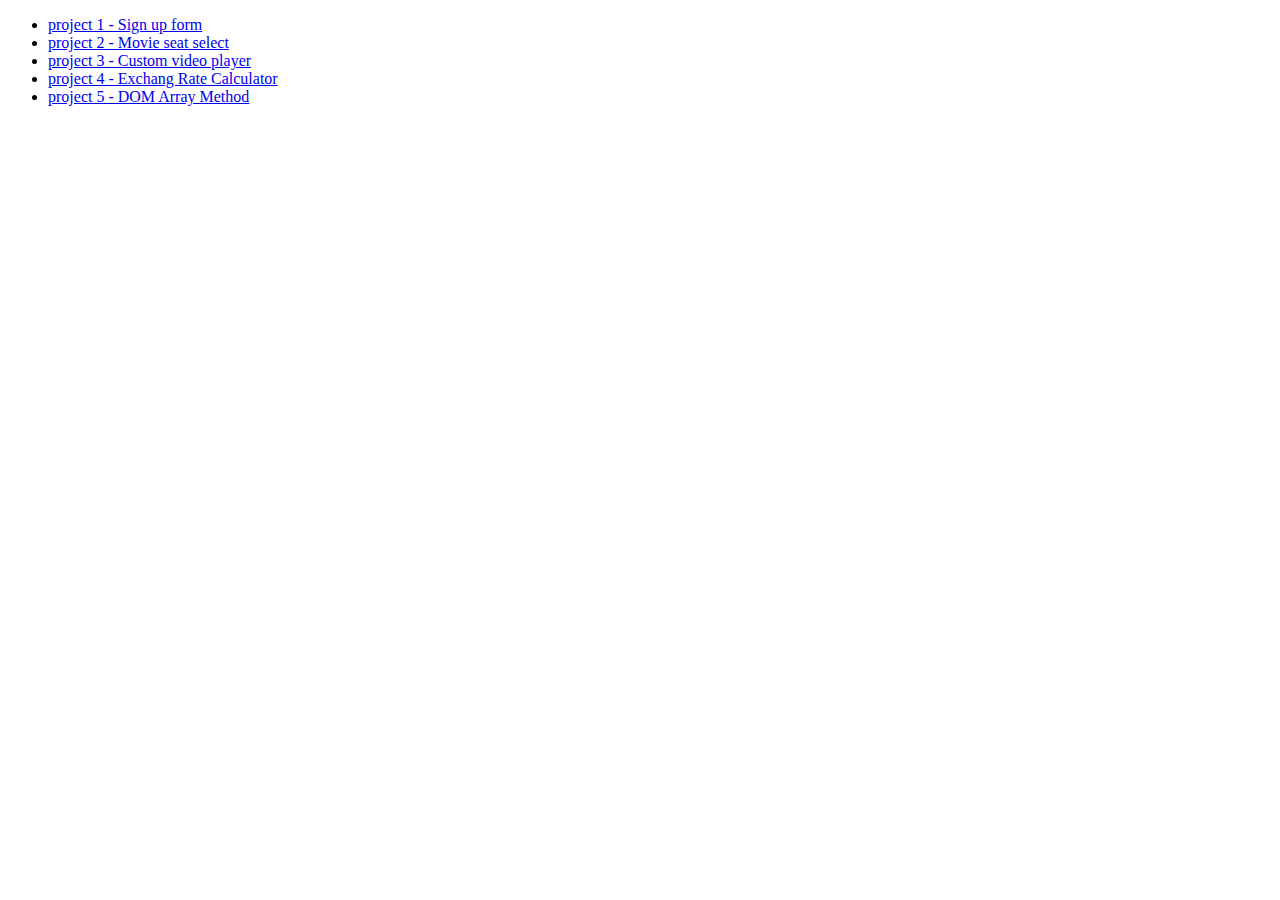
<file: index.html>
<!DOCTYPE html>
<html lang="en">
<head>
    <meta charset="UTF-8">
    <meta http-equiv="X-UA-Compatible" content="IE=edge">
    <meta name="viewport" content="width=device-width, initial-scale=1.0">
    <title>Document</title>
</head>
<body>
    <ul>
        <li>
            <a href="Project 1/index.html">project 1 - Sign up form</a>   
        </li>
        <li>
            <a href="Project 2/index.html">project 2 - Movie seat select</a> 
        </li>
        <li>
            <a href="Project 3/index.html">project 3 - Custom video player</a>
        </li>
        <li>
            <a href="project 4/index.html">project 4 - Exchang Rate Calculator</a>
        </li>
        <li>
            <a href="project 5/index.html">project 5 - DOM Array Method</a>
        </li>
    </ul>
    
</body>
</html>
</file>
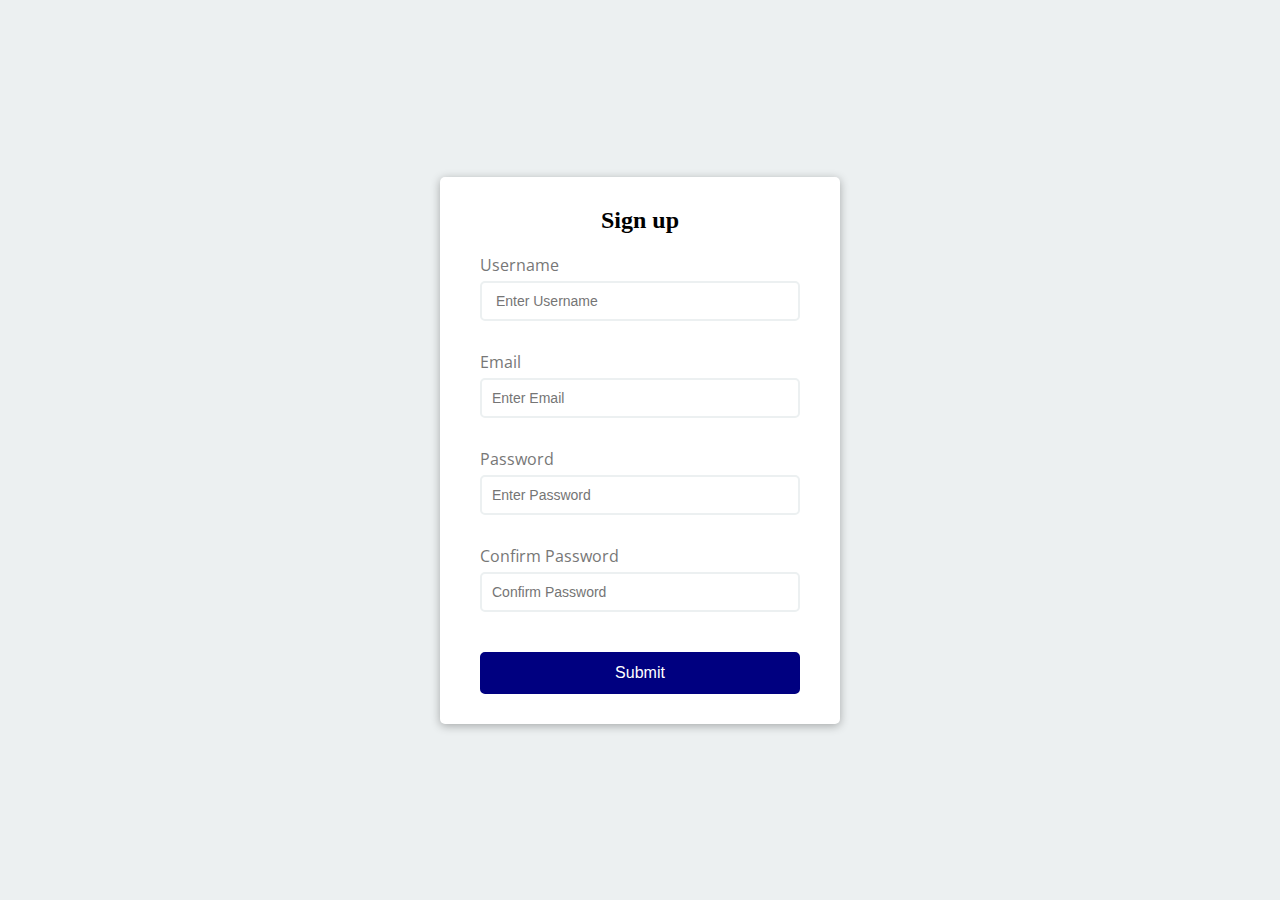
<file: Project 1/index.html>
<!DOCTYPE html>
<html lang="en">
<head>
    <meta charset="UTF-8">
    <meta http-equiv="X-UA-Compatible" content="IE=edge">
    <meta name="viewport" content="width=device-width, initial-scale=1.0">
    <link rel="stylesheet" href="style.css">
    <title>FORM</title>
</head>
<body>
    <div class="container">
        <form id="form" class="form">
            <h2>Sign up</h2>
            <div class="form-control">
                <label for="Username">Username</label>
                <input type="text" id="Username" placeholder=" Enter Username">
                <small>Error message</small>
            </div>
            <div class="form-control">
                <label for="Email">Email</label>
                <input type="text" id="Email" placeholder="Enter Email">
                <small>Error message</small>
            </div>
            <div class="form-control">
                <label for="Password">Password</label>
                <input type="password" id="Password"placeholder="Enter Password">
                <small>Error message</small>
            </div>
            <div class="form-control">
                <label for="Password2">Confirm Password</label>
                <input type="password" id="Password2"placeholder="Confirm Password">
                <small>Error message</small>
            </div>
            <button>Submit</button>
        </form>
    </div>

  <script src="script.js"></script>
</body>
</html>
</file>
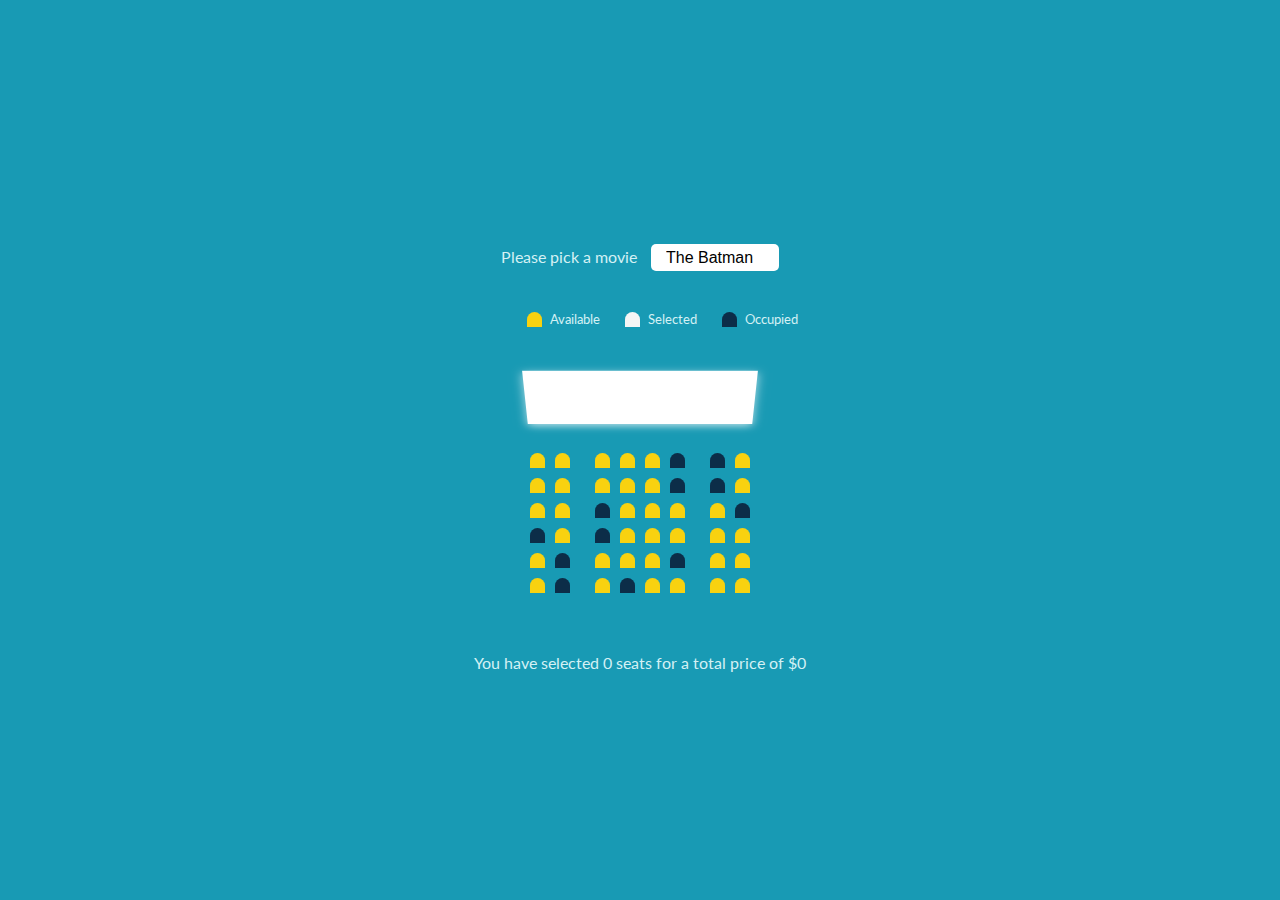
<file: Project 2/index.html>
<!DOCTYPE html>
<html lang="en">
<head>
    <meta charset="UTF-8">
    <meta http-equiv="X-UA-Compatible" content="IE=edge">
    <meta name="viewport" content="width=device-width, initial-scale=1.0">
    <link rel="stylesheet" href="style.css">
    <title>Movie seat selection</title>
</head>
<body>
    <!--Container for movies-->
    <div class="movie-container">
        <label for="movie">Please pick a movie</label>
        <!--This is the dropdown to select movies-->
       <select id="movie">
           <option value="10">The Batman</option>
           <option value="15">Jungle Crusie</option>
           <option value="20">Venom 2</option>
           <option value="12">Top Gun 2</option>
           <option value="17">Star Wars</option>
       </select> 
    </div>
<!--Legend to display seats-->
    <ul class="showcase">
        <li>
            <div class="seat"></div>
            <small>Available</small>
        </li>
        <li>
            <div class="seat selected"></div>
            <small>Selected</small>
        </li>
        <li>
            <div class="seat occupied"></div>
            <small>Occupied</small>
        </li>
    </ul>
     <!--Container for theater Seating Map-->
    <div class="container">
        <!--This is the class to show the Movie Screen-->
        <div class="screen"></div>
        <!--6 Rows X 8 Column seating chart-->
        <div class="row">
            <div class="seat"></div>
            <div class="seat"></div>
            <div class="seat"></div>
            <div class="seat"></div>
            <div class="seat"></div>
            <div class="seat occupied"></div>
            <div class="seat occupied"></div>
            <div class="seat"></div>
        </div>
        <div class="row">
            <div class="seat"></div>
            <div class="seat"></div>
            <div class="seat"></div>
            <div class="seat"></div>
            <div class="seat"></div>
            <div class="seat occupied"></div>
            <div class="seat occupied"></div>
            <div class="seat"></div>
        </div>
        <div class="row">
            <div class="seat"></div>
            <div class="seat"></div>
            <div class="seat occupied"></div>
            <div class="seat"></div>
            <div class="seat"></div>
            <div class="seat"></div>
            <div class="seat"></div>
            <div class="seat occupied"></div>
        </div>
        <div class="row">
            <div class="seat occupied"></div>
            <div class="seat"></div>
            <div class="seat occupied"></div>
            <div class="seat"></div>
            <div class="seat"></div>
            <div class="seat"></div>
            <div class="seat"></div>
            <div class="seat"></div>
        </div>
        <div class="row">
            <div class="seat"></div>
            <div class="seat occupied"></div>
            <div class="seat"></div>
            <div class="seat"></div>
            <div class="seat"></div>
            <div class="seat occupied"></div>
            <div class="seat"></div>
            <div class="seat"></div>
        </div>
        <div class="row">
            <div class="seat"></div>
            <div class="seat occupied"></div>
            <div class="seat"></div>
            <div class="seat occupied"></div>
            <div class="seat"></div>
            <div class="seat"></div>
            <div class="seat"></div>
            <div class="seat"></div>
        </div>
    </div>

    <p class="text">You have selected <span id="count"> 0 </span> seats for a total price of $<spaan id="total">0</span></p>
    



    <script src="script.js"></script>
</body>
</html>
</file>
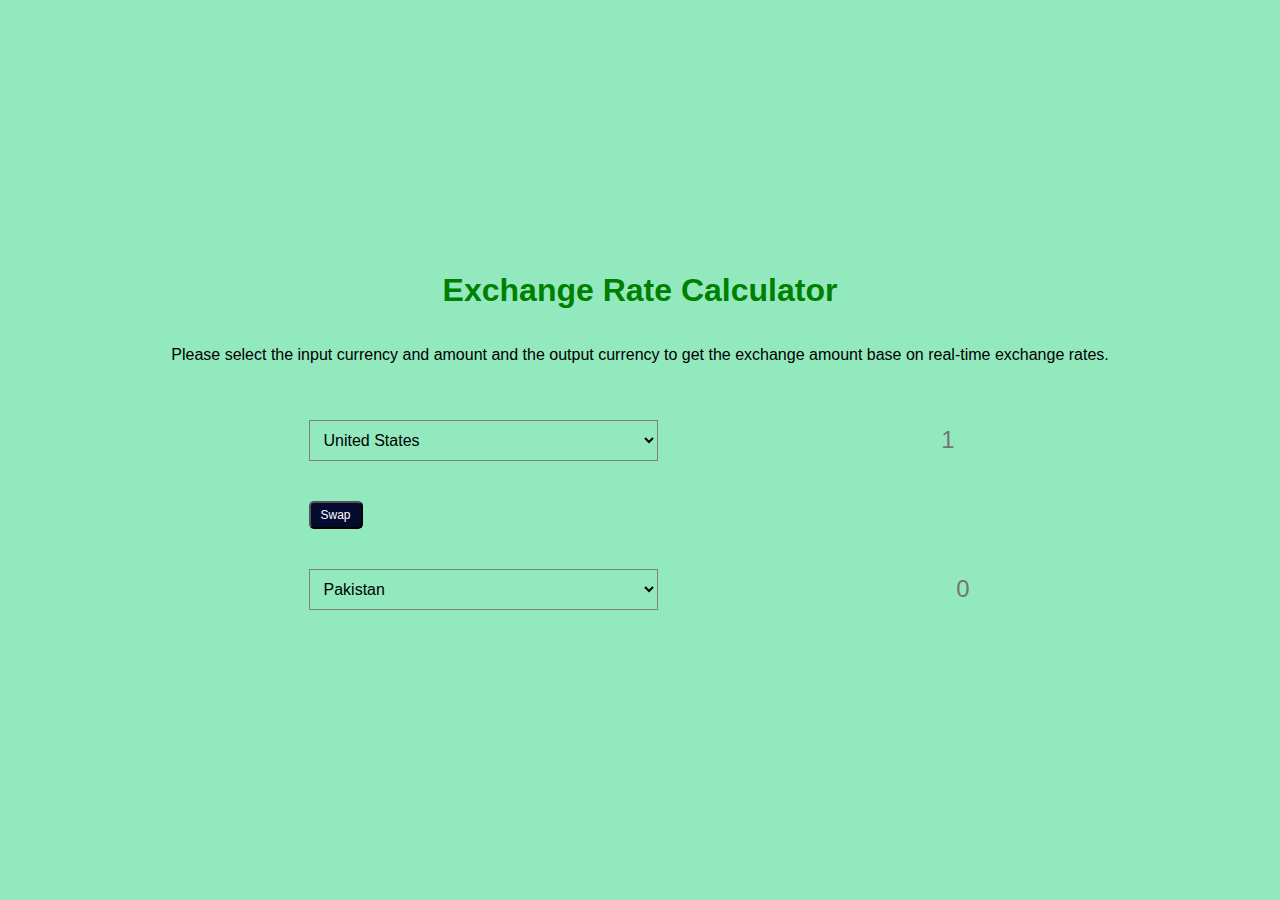
<file: project 4/index.html>
<!DOCTYPE html>
<html lang="en">
<head>
    <meta charset="UTF-8">
    <meta http-equiv="X-UA-Compatible" content="IE=edge">
    <meta name="viewport" content="width=device-width, initial-scale=1.0">
    <link rel="stylesheet" href="style.css">
    <title>Exchange Rate Calculator</title>
</head>
<body>
    <h1>Exchange Rate Calculator</h1>
    <p>Please select the input currency and amount and the output currency to get the exchange amount base on real-time exchange rates.</p>

    <div class="container">
        <div class="currency">
            <select id="currency-one">
                <option value='AFN'>Afghanistan</option>
                <option value='ALL'>Albania</option>
                <option value='AMD'>Armenia</option>
                <option value='ANG'>Netherlands Antilles</option>
                <option value='AOA'>Angola</option>
                <option value='ARS'>Argentina</option>
                <option value='AUD'>Australia</option>
                <option value='AWG'>Aruba</option>
                <option value='AZN'>Azerbaijan</option>
                <option value='BAM'>Bosnia and Herzegovina</option>
                <option value='BBD'>Barbados</option>
                <option value='BDT'>Bangladesh</option>
                <option value='BGN'>Bulgaria</option>
                <option value='BHD'>Bahrain</option>
                <option value='BIF'>Burundi</option>
                <option value='BMD'>Bermuda</option>
                <option value='BND'>Brunei</option>
                <option value='BOB'>Bolivia</option>
                <option value='BRL'>Brazil</option>
                <option value='BSD'>Bahamas</option>
                <option value='BTN'>Bhutan</option>
                <option value='BWP'>Botswana</option>
                <option value='BYN'>Belarus</option>
                <option value='BZD'>Belize</option>
                <option value='CAD'>Canada</option>
                <option value='CDF'>Democratic Republic of the Congo</option>
                <option value='CHF'>Switzerland</option>
                <option value='CLP'>Chile</option>
                <option value='CNY'>China</option>
                <option value='COP'>Colombia</option>
                <option value='CRC'>Costa Rica</option>
                <option value='CUC'>Cuba</option>
                <option value='CUP'>Cuba</option>
                <option value='CVE'>Cape Verde</option>
                <option value='CZK'>Czech Republic</option>
                <option value='DJF'>Djibouti</option>
                <option value='DKK'>Denmark</option>
                <option value='DOP'>Dominican Republic</option>
                <option value='DZD'>Algeria</option>
                <option value='EGP'>Egypt</option>
                <option value='ERN'>Eritrea</option>
                <option value='ETB'>Ethiopia</option>
                <option value='EUR'>European Union</option>
                <option value='FJD'>Fiji</option>
                <option value='FKP'>Falkland Islands</option>
                <option value='FOK'>Faroe Islands</option>
                <option value='GBP'>United Kingdom</option>
                <option value='GEL'>Georgia</option>
                <option value='GGP'>Guernsey</option>
                <option value='GHS'>Ghana</option>
                <option value='GIP'>Gibraltar</option>
                <option value='GMD'>The Gambia</option>
                <option value='GNF'>Guinea</option>
                <option value='GTQ'>Guatemala</option>
                <option value='GYD'>Guyana</option>
                <option value='HKD'>Hong Kong</option>
                <option value='HNL'>Honduras</option>
                <option value='HRK'>Croatia</option>
                <option value='HTG'>Haiti</option>
                <option value='HUF'>Hungary</option>
                <option value='IDR'>Indonesia</option>
                <option value='ILS'>Israel</option>
                <option value='IMP'>Isle of Man</option>
                <option value='INR'>India</option>
                <option value='IQD'>Iraq</option>
                <option value='IRR'>Iran</option>
                <option value='ISK'>Iceland</option>
                <option value='JMD'>Jamaica</option>
                <option value='JOD'>Jordan</option>
                <option value='JPY'>Japan</option>
                <option value='KES'>Kenya</option>
                <option value='KGS'>Kyrgyzstan</option>
                <option value='KHR'>Cambodia</option>
                <option value='KID'>Kiribati</option>
                <option value='KMF'>Comoros</option>
                <option value='KRW'>South Korea</option>
                <option value='KWD'>Kuwait</option>
                <option value='KYD'>Cayman Islands</option>
                <option value='KZT'>Kazakhstan</option>
                <option value='LAK'>Laos</option>
                <option value='LBP'>Lebanon</option>
                <option value='LKR'>Sri Lanka</option>
                <option value='LRD'>Liberia</option>
                <option value='LSL'>Lesotho</option>
                <option value='LYD'>Libya</option>
                <option value='MAD'>Morocco</option>
                <option value='MDL'>Moldova</option>
                <option value='MGA'>Madagascar</option>
                <option value='MKD'>North Macedonia</option>
                <option value='MMK'>Myanmar</option>
                <option value='MNT'>Mongolia</option>
                <option value='MOP'>Macau</option>
                <option value='MRU'>Mauritania</option>
                <option value='MUR'>Mauritius</option>
                <option value='MVR'>Maldives</option>
                <option value='MWK'>Malawi</option>
                <option value='MXN'>Mexico</option>
                <option value='MYR'>Malaysia</option>
                <option value='MZN'>Mozambique</option>
                <option value='NAD'>Namibia</option>
                <option value='NGN'>Nigeria</option>
                <option value='NIO'>Nicaragua</option>
                <option value='NOK'>Norway</option>
                <option value='NPR'>Nepal</option>
                <option value='NZD'>New Zealand</option>
                <option value='OMR'>Oman</option>
                <option value='PAB'>Panama</option>
                <option value='PEN'>Peru</option>
                <option value='PGK'>Papua New Guinea</option>
                <option value='PHP'>Philippines</option>
                <option value='PKR'>Pakistan</option>
                <option value='PLN'>Poland</option>
                <option value='PYG'>Paraguay</option>
                <option value='QAR'>Qatar</option>
                <option value='RON'>Romania</option>
                <option value='RSD'>Serbia</option>
                <option value='RUB'>Russia</option>
                <option value='RWF'>Rwanda</option>
                <option value='SAR'>Saudi Arabia</option>
                <option value='SBD'>Solomon Islands</option>
                <option value='SCR'>Seychelles</option>
                <option value='SDG'>Sudan</option>
                <option value='SEK'>Sweden</option>
                <option value='SGD'>Singapore</option>
                <option value='SHP'>Saint Helena</option>
                <option value='SLL'>Sierra Leone</option>
                <option value='SOS'>Somalia</option>
                <option value='SRD'>Suriname</option>
                <option value='SSP'>South Sudan</option>
                <option value='STN'>São Tomé and Príncipe</option>
                <option value='SYP'>Syria</option>
                <option value='SZL'>Eswatini</option>
                <option value='THB'>Thailand</option>
                <option value='TJS'>Tajikistan</option>
                <option value='TMT'>Turkmenistan</option>
                <option value='TND'>Tunisia</option>
                <option value='TOP'>Tonga</option>
                <option value='TRY'>Turkey</option>
                <option value='TTD'>Trinidad and Tobago</option>
                <option value='TVD'>Tuvalu</option>
                <option value='TWD'>Taiwan</option>
                <option value='TZS'>Tanzania</option>
                <option value='UAH'>Ukraine</option>
                <option value='UGX'>Uganda</option>
                <option value='USD' selected>United States</option>
                <option value='UYU'>Uruguay</option>
                <option value='UZS'>Uzbekistan</option>
                <option value='AED'>United Arab Emirates</option>
                <option value='VES'>Venezuela</option>
                <option value='VND'>Vietnam</option>
                <option value='VUV'>Vanuatu</option>
                <option value='WST'>Samoa</option>
                <option value='XAF'>CEMAC</option>
                <option value='XCD'>Organisation of Eastern Caribbean States</option>
                <option value='XDR'>International Monetary Fund</option>
                <option value='XOF'>CFA</option>
                <option value='XPF'>Collectivités d'Outre-Mer</option>
                <option value='YER'>Yemen</option>
                <option value='ZAR'>South Africa</option>
                <option value='ZMW'>Zambia</option>
            </select> 
            <input type="number" id="amount-one" placeholder="1"> 
        </div>
        <div class="swap-rates-container">
            <button class="btn" id="swap">
                Swap
            </button>
            <div class="rate" id="rate"></div>
        </div>
        <div class="currency">
            <select id="currency-two">
                <option value='AFN'>Afghanistan</option>
                <option value='ALL'>Albania</option>
                <option value='AMD'>Armenia</option>
                <option value='ANG'>Netherlands Antilles</option>
                <option value='AOA'>Angola</option>
                <option value='ARS'>Argentina</option>
                <option value='AUD'>Australia</option>
                <option value='AWG'>Aruba</option>
                <option value='AZN'>Azerbaijan</option>
                <option value='BAM'>Bosnia and Herzegovina</option>
                <option value='BBD'>Barbados</option>
                <option value='BDT'>Bangladesh</option>
                <option value='BGN'>Bulgaria</option>
                <option value='BHD'>Bahrain</option>
                <option value='BIF'>Burundi</option>
                <option value='BMD'>Bermuda</option>
                <option value='BND'>Brunei</option>
                <option value='BOB'>Bolivia</option>
                <option value='BRL'>Brazil</option>
                <option value='BSD'>Bahamas</option>
                <option value='BTN'>Bhutan</option>
                <option value='BWP'>Botswana</option>
                <option value='BYN'>Belarus</option>
                <option value='BZD'>Belize</option>
                <option value='CAD'>Canada</option>
                <option value='CDF'>Democratic Republic of the Congo</option>
                <option value='CHF'>Switzerland</option>
                <option value='CLP'>Chile</option>
                <option value='CNY'>China</option>
                <option value='COP'>Colombia</option>
                <option value='CRC'>Costa Rica</option>
                <option value='CUC'>Cuba</option>
                <option value='CUP'>Cuba</option>
                <option value='CVE'>Cape Verde</option>
                <option value='CZK'>Czech Republic</option>
                <option value='DJF'>Djibouti</option>
                <option value='DKK'>Denmark</option>
                <option value='DOP'>Dominican Republic</option>
                <option value='DZD'>Algeria</option>
                <option value='EGP'>Egypt</option>
                <option value='ERN'>Eritrea</option>
                <option value='ETB'>Ethiopia</option>
                <option value='EUR'>European Union</option>
                <option value='FJD'>Fiji</option>
                <option value='FKP'>Falkland Islands</option>
                <option value='FOK'>Faroe Islands</option>
                <option value='GBP'>United Kingdom</option>
                <option value='GEL'>Georgia</option>
                <option value='GGP'>Guernsey</option>
                <option value='GHS'>Ghana</option>
                <option value='GIP'>Gibraltar</option>
                <option value='GMD'>The Gambia</option>
                <option value='GNF'>Guinea</option>
                <option value='GTQ'>Guatemala</option>
                <option value='GYD'>Guyana</option>
                <option value='HKD'>Hong Kong</option>
                <option value='HNL'>Honduras</option>
                <option value='HRK'>Croatia</option>
                <option value='HTG'>Haiti</option>
                <option value='HUF'>Hungary</option>
                <option value='IDR'>Indonesia</option>
                <option value='ILS'>Israel</option>
                <option value='IMP'>Isle of Man</option>
                <option value='INR'>India</option>
                <option value='IQD'>Iraq</option>
                <option value='IRR'>Iran</option>
                <option value='ISK'>Iceland</option>
                <option value='JMD'>Jamaica</option>
                <option value='JOD'>Jordan</option>
                <option value='JPY'>Japan</option>
                <option value='KES'>Kenya</option>
                <option value='KGS'>Kyrgyzstan</option>
                <option value='KHR'>Cambodia</option>
                <option value='KID'>Kiribati</option>
                <option value='KMF'>Comoros</option>
                <option value='KRW'>South Korea</option>
                <option value='KWD'>Kuwait</option>
                <option value='KYD'>Cayman Islands</option>
                <option value='KZT'>Kazakhstan</option>
                <option value='LAK'>Laos</option>
                <option value='LBP'>Lebanon</option>
                <option value='LKR'>Sri Lanka</option>
                <option value='LRD'>Liberia</option>
                <option value='LSL'>Lesotho</option>
                <option value='LYD'>Libya</option>
                <option value='MAD'>Morocco</option>
                <option value='MDL'>Moldova</option>
                <option value='MGA'>Madagascar</option>
                <option value='MKD'>North Macedonia</option>
                <option value='MMK'>Myanmar</option>
                <option value='MNT'>Mongolia</option>
                <option value='MOP'>Macau</option>
                <option value='MRU'>Mauritania</option>
                <option value='MUR'>Mauritius</option>
                <option value='MVR'>Maldives</option>
                <option value='MWK'>Malawi</option>
                <option value='MXN'>Mexico</option>
                <option value='MYR'>Malaysia</option>
                <option value='MZN'>Mozambique</option>
                <option value='NAD'>Namibia</option>
                <option value='NGN'>Nigeria</option>
                <option value='NIO'>Nicaragua</option>
                <option value='NOK'>Norway</option>
                <option value='NPR'>Nepal</option>
                <option value='NZD'>New Zealand</option>
                <option value='OMR'>Oman</option>
                <option value='PAB'>Panama</option>
                <option value='PEN'>Peru</option>
                <option value='PGK'>Papua New Guinea</option>
                <option value='PHP'>Philippines</option>
                <option value='PKR' selected>Pakistan</option>
                <option value='PLN'>Poland</option>
                <option value='PYG'>Paraguay</option>
                <option value='QAR'>Qatar</option>
                <option value='RON'>Romania</option>
                <option value='RSD'>Serbia</option>
                <option value='RUB'>Russia</option>
                <option value='RWF'>Rwanda</option>
                <option value='SAR'>Saudi Arabia</option>
                <option value='SBD'>Solomon Islands</option>
                <option value='SCR'>Seychelles</option>
                <option value='SDG'>Sudan</option>
                <option value='SEK'>Sweden</option>
                <option value='SGD'>Singapore</option>
                <option value='SHP'>Saint Helena</option>
                <option value='SLL'>Sierra Leone</option>
                <option value='SOS'>Somalia</option>
                <option value='SRD'>Suriname</option>
                <option value='SSP'>South Sudan</option>
                <option value='STN'>São Tomé and Príncipe</option>
                <option value='SYP'>Syria</option>
                <option value='SZL'>Eswatini</option>
                <option value='THB'>Thailand</option>
                <option value='TJS'>Tajikistan</option>
                <option value='TMT'>Turkmenistan</option>
                <option value='TND'>Tunisia</option>
                <option value='TOP'>Tonga</option>
                <option value='TRY'>Turkey</option>
                <option value='TTD'>Trinidad and Tobago</option>
                <option value='TVD'>Tuvalu</option>
                <option value='TWD'>Taiwan</option>
                <option value='TZS'>Tanzania</option>
                <option value='UAH'>Ukraine</option>
                <option value='UGX'>Uganda</option>
                <option value='USD'>United States</option>
                <option value='UYU'>Uruguay</option>
                <option value='UZS'>Uzbekistan</option>
                <option value='AED'>United Arab Emirates</option>
                <option value='VES'>Venezuela</option>
                <option value='VND'>Vietnam</option>
                <option value='VUV'>Vanuatu</option>
                <option value='WST'>Samoa</option>
                <option value='XAF'>CEMAC</option>
                <option value='XCD'>Organisation of Eastern Caribbean States</option>
                <option value='XDR'>International Monetary Fund</option>
                <option value='XOF'>CFA</option>
                <option value='XPF'>Collectivités d'Outre-Mer</option>
                <option value='YER'>Yemen</option>
                <option value='ZAR'>South Africa</option>
                <option value='ZMW'>Zambia</option>
            </select> 
            <input type="text" id="amount-two" placeholder="0"> 
        </div>
    </div>


    <script src="script.js"></script>
</body>
</html>
</file>
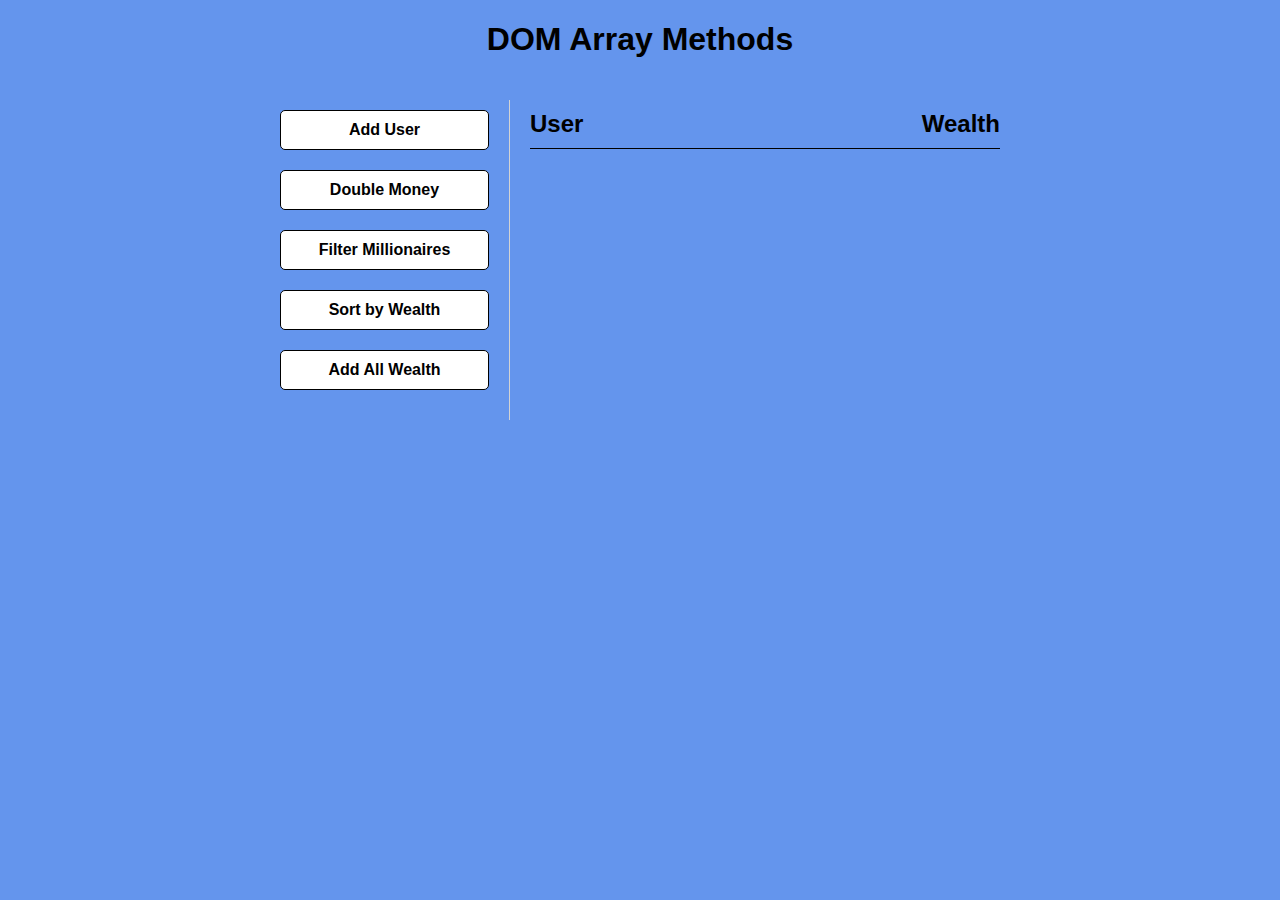
<file: project 5/index.html>
<!DOCTYPE html>
<html lang="en">
<head>
    <meta charset="UTF-8" />
    <meta http-equiv="X-UA-Compatible" content="IE=edge" />
    <meta name="viewport" content="width=device-width, initial-scale=1.0" />
    <link rel="stylesheet" href="style.css" />
    <title>DOM Array Methods</title>
</head>
<body>
    <h1>DOM Array Methods</h1>

    <div class="container">
        <aside>
            <button id="add-user">Add User</button>
            <button id="double">Double Money</button>
            <button id="filter">Filter Millionaires</button>
            <button id="sort">Sort by Wealth</button>
            <button id="sum">Add All Wealth</button>
        </aside>

        <main id="main">
            <h2><strong>User</strong> Wealth</h2>
        </main>
    </div>
    
    <script src="script.js"></script>
</body>
</html>
</file>
<file: Project 1/style.css>
@import url('https://fonts.googleapis.com/css2?family=Open+Sans&display=swap');

:root {
    --sucess-color:green;
    --error-color:orangered;
}

* {
    box-sizing: border-box;
}

body {
    background-color:#ecf0f1 ;
    font-family: 'Open Sans', sans-serif;
    display: flex;
    align-items: center;
    justify-content: center;
    min-height: 100vh;
    margin: 0;
}

.container {
    background-color:white;
    border-radius: 5px;
    box-shadow: 0 2px 10px rgba(0,0,0,0.3);
    width: 400px;
}
h2 {
    text-align: center;
    margin: 0 0 20px;
    font-family: 'Times New Roman', Times, serif;
}
.form {
    padding: 30px 40px;
}

.form-control {
    margin-bottom: 10px;
    padding-bottom: 20px;
    position: relative;
}
.form-control label{
    color: #777;
    display:block;
    margin-bottom: 5px;   
}
.form-control input{
    border: 2px solid #ecf0f1;
    display: block;
    width: 100%;
    padding: 10px;
    font-size: 14px;
    border-radius: 5px;
}
.form-control input :focus {
    outline: 0;
    border-color: #777;
}
.form-control.sucess input {
    border-color: var(--sucess-color);
}
.form-control.error input {
    border-color: var(--error-color);
}
.form-control small {
    color: var(--error-color);
    position: absolute;
    bottom: 0;
    left: 0;
    visibility: hidden;
}
.form-control.error {
    visibility: visible;
}
.form button {
    cursor: pointer;
    background-color: navy;
    border: 2px solid navy;
    border-radius: 5px;
    color:white;
    display: block;
    font-size: 16px;
    padding: 10px;
    margin-top: 20px;
    width:100%;
}
</file>
<file: Project 2/style.css>
@import url('https://fonts.googleapis.com/css2?family=Lato&display=swap');

* {
    box-sizing: border-box;
}
body {
    background-color: #189AB4;
    display: flex;
    flex-direction: column ;
    color: #D4F1F4;
    align-items: center;
    justify-content: center;
    height: 100vh;
    font-family: 'Lato', sans-serif;
    margin:0;
}
.movie-container {
    margin: 20px 0;
}

.movie-container select {
    background-color: white;
    border: 0;
    border-radius: 5px;
    font-size: 16px;
    margin-left: 10px;
    padding: 5px 15px 5px 15px;
    appearance: none;
    -moz-appearance: none;
    -webkit-appearance: none;
}

.seat {
    background-color: #F8D210;
    height: 15px;
    width: 15px;
    margin: 5px;
    border-top-left-radius: 10px;
    border-top-right-radius: 10px ;
}

.seat.selected {
    background-color: whitesmoke;
}

.seat.occupied {
    background-color: #0C2D48;
}

.seat:nth-of-type(2) {
    margin-right: 20px;
}

.seat:nth-last-of-type(2) {
    margin-left: 20px;
}

.seat:not(.occupied):hover {
    cursor: pointer;
    transform: scale(1.25);
}

.showcase .seat:not(.occupied):hover {
    cursor: default;
    transform: scale(1);
}

.showcase {
    list-style-type: none;
    border-radius: 5px;
    display: flex;
    justify-content: space-between;
}

.showcase li {
    display: flex;
    align-items: center;
    justify-content: center;
    margin: 0 10px;
}

.showcase li small {
    margin-left: 3px;
}

.row {
    display: flex;
}

.screen {
    background-color: white;
    height: 70px;
    width: 100%;
    margin: 15px 0;
    transform: rotateX(-45deg);
    box-shadow: 0 3px 10px rgba(255,255,255,0.7);
}

.container {
    perspective: 1000px;
    margin-bottom: 50px;
}

p.text {
    margin:5px 0;
}

p.span {
    color: #c3e0e5;
}
</file>
<file: project 4/style.css>
* {
    box-sizing: border-box;
}

body {
    background-color: #93E9BE;
    font-family: Arial, Helvetica, sans-serif;
    display: flex;
    flex-direction: column;
    align-items: center;
    justify-content: center;
    height: 100vh;
    margin: 0;
    padding: 20px;
}

h1 {
    color: green;
}

text {
    text-align: center;
}

.btn {
    color: white;
    background-color:#050A30;
    cursor: pointer;
    border-radius: 5px;
    font-size: 12px;
    padding: 5px 10px;
    
}

.currency {
    padding: 40px 0;
    display: flex;
    align-items: center;
    justify-content: space-between;
}

.currency select {
    padding: 10px 20px 10px 10px;
    border: 1px solid grey;
    font-size: 16px;
    background: transparent;
}

.currency input {
    border: 0;
    background: transparent;
    font-size: 24px;
    text-align: right;
}

.swap-rate-container {
    display: flex;
    align-items: center;
    justify-content: space-between;
}

.rate {
    color: #050A30;
    font-size: 16px;
    padding: 0 10px;
}

select:focus, input:focus,{
    outline: 0;
}
</file>
<file: project 5/style.css>
*{
    box-sizing: border-box;
}

body {
    background: cornflowerblue;
    font-family: Arial, Helvetica, sans-serif;
    display: flex;
    flex-direction: column;
    align-items: center;
    min-height: 100vh;
    margin: 0;
}

.container {
    display: flex;
    padding: 20px;
    margin: 0 auto;
    max-width: 100%;
    width: 800px;
}

aside {
    padding: 10px 20px;
    width: 250px;
    border-right: 1px solid lightgray;
}

button {
    cursor: pointer;
    background: white;
    border: 1px solid black;
    border-radius: 5px;
    display: block;
    width: 100%;
    padding: 10px;
    margin-bottom: 20px;
    font-weight: bold;
    font-size: 16px;
}

main {
    flex: 1;
    padding: 10px 20px;
}

h2{
    border-bottom: 1px solid black;
    padding-bottom: 10px;
    display: flex;
    justify-content: space-between;
    font-weight: bold;
    margin: 0 0 20px;
}

h3{
    background: cornflowerblue;
    border-bottom: 1px solid lightgray;
    padding: 10px;
    display: flex;
    justify-content: space-between;
    font-weight: bold;
    margin: 20px 0 0;
}

.user{
    display: flex;
    justify-content: space-between;
    font-size: 18px;
    margin-bottom: 10px;
}
</file>
